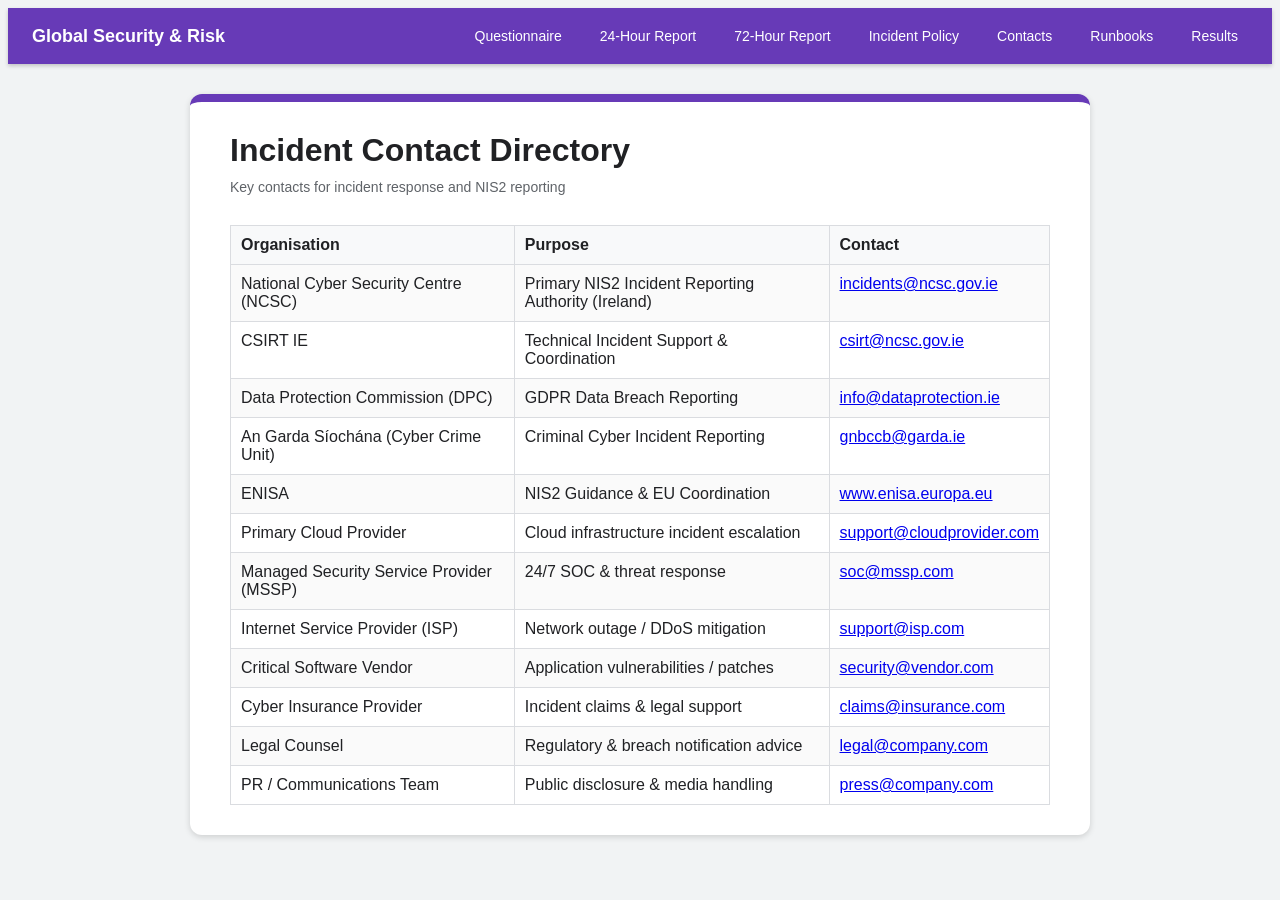
<file: contacts.html>
<!DOCTYPE html>
<html lang="en">
<head>
<meta charset="UTF-8">
<meta name="viewport" content="width=device-width, initial-scale=1.0">
<title>Incident Contacts</title>

<link rel="stylesheet" href="style.css">
</head>

<body>

<!-- Navigation Bar -->
<div class="navbar">

  <div class="nav-left">
    <span class="nav-title">Global Security & Risk</span>
  </div>

  <div class="nav-right">
    <a href="index.html" class="nav-link">Questionnaire</a>
    <a href="24hr.html" class="nav-link">24-Hour Report</a>
    <a href="72hr.html" class="nav-link">72-Hour Report</a>
    <a href="policy.html" class="nav-link">Incident Policy</a>
    <a href="contacts.html" class="nav-link">Contacts</a>

    <div class="dropdown">
      <button class="nav-link dropdown-btn">Runbooks</button>

      <div class="dropdown-content">
        <a href="data-breach-runbook.html">Data Breach Runbook</a>
        <a href="ransomware-runbook.html">Ransomware Runbook</a>
        <a href="phishing-runbook.html">Phishing Runbook</a>
        <a href="ddos-runbook.html">DDoS Runbook</a>
      </div>
            </div>

      <a href="results.html" class="nav-link">Results</a>
    </div>
    </div>
  </div>
</div>

<div class="policy-container">
  <div class="policy-card">

    <div class="policy-title">
      Incident Contact Directory
    </div>

    <div class="policy-subtitle">
      Key contacts for incident response and NIS2 reporting
    </div>

   <table>
  <tr>
    <th>Organisation</th>
    <th>Purpose</th>
    <th>Contact</th>
  </tr>

  <tr>
    <td>National Cyber Security Centre (NCSC)</td>
    <td>Primary NIS2 Incident Reporting Authority (Ireland)</td>
    <td>
      <a href="mailto:incidents@ncsc.gov.ie?subject=NIS2 Incident Report">
        incidents@ncsc.gov.ie
      </a>
    </td>
  </tr>

  <tr>
    <td>CSIRT IE</td>
    <td>Technical Incident Support & Coordination</td>
    <td>
      <a href="mailto:csirt@ncsc.gov.ie?subject=Incident Assistance Request">
        csirt@ncsc.gov.ie
      </a>
    </td>
  </tr>

  <tr>
    <td>Data Protection Commission (DPC)</td>
    <td>GDPR Data Breach Reporting</td>
    <td>
      <a href="mailto:info@dataprotection.ie?subject=Data Breach Notification">
        info@dataprotection.ie
      </a>
    </td>
  </tr>

  <tr>
    <td>An Garda Síochána (Cyber Crime Unit)</td>
    <td>Criminal Cyber Incident Reporting</td>
    <td>
      <a href="mailto:gnbccb@garda.ie?subject=Cyber Incident Report">
        gnbccb@garda.ie
      </a>
    </td>
  </tr>

  <tr>
    <td>ENISA</td>
    <td>NIS2 Guidance & EU Coordination</td>
    <td>
      <a href="https://www.enisa.europa.eu" target="_blank">
        www.enisa.europa.eu
      </a>
    </td>
  </tr>

  <!-- External Contacts -->

  <tr>
    <td>Primary Cloud Provider</td>
    <td>Cloud infrastructure incident escalation</td>
    <td>
      <a href="mailto:support@cloudprovider.com?subject=Urgent Security Incident">
        support@cloudprovider.com
      </a>
    </td>
  </tr>

  <tr>
    <td>Managed Security Service Provider (MSSP)</td>
    <td>24/7 SOC & threat response</td>
    <td>
      <a href="mailto:soc@mssp.com?subject=Security Incident Alert">
        soc@mssp.com
      </a>
    </td>
  </tr>

  <tr>
    <td>Internet Service Provider (ISP)</td>
    <td>Network outage / DDoS mitigation</td>
    <td>
      <a href="mailto:support@isp.com?subject=Network Incident">
        support@isp.com
      </a>
    </td>
  </tr>

  <tr>
    <td>Critical Software Vendor</td>
    <td>Application vulnerabilities / patches</td>
    <td>
      <a href="mailto:security@vendor.com?subject=Vulnerability Report">
        security@vendor.com
      </a>
    </td>
  </tr>

  <tr>
    <td>Cyber Insurance Provider</td>
    <td>Incident claims & legal support</td>
    <td>
      <a href="mailto:claims@insurance.com?subject=Cyber Incident Claim">
        claims@insurance.com
      </a>
    </td>
  </tr>

  <tr>
    <td>Legal Counsel</td>
    <td>Regulatory & breach notification advice</td>
    <td>
      <a href="mailto:legal@company.com?subject=Urgent Incident Legal Support">
        legal@company.com
      </a>
    </td>
  </tr>

  <tr>
    <td>PR / Communications Team</td>
    <td>Public disclosure & media handling</td>
    <td>
      <a href="mailto:press@company.com?subject=Incident Communication Support">
        press@company.com
      </a>
    </td>
  </tr>

</table>

  </div>
</div>

<script src="script.js"></script>

</body>
</html>
</file>
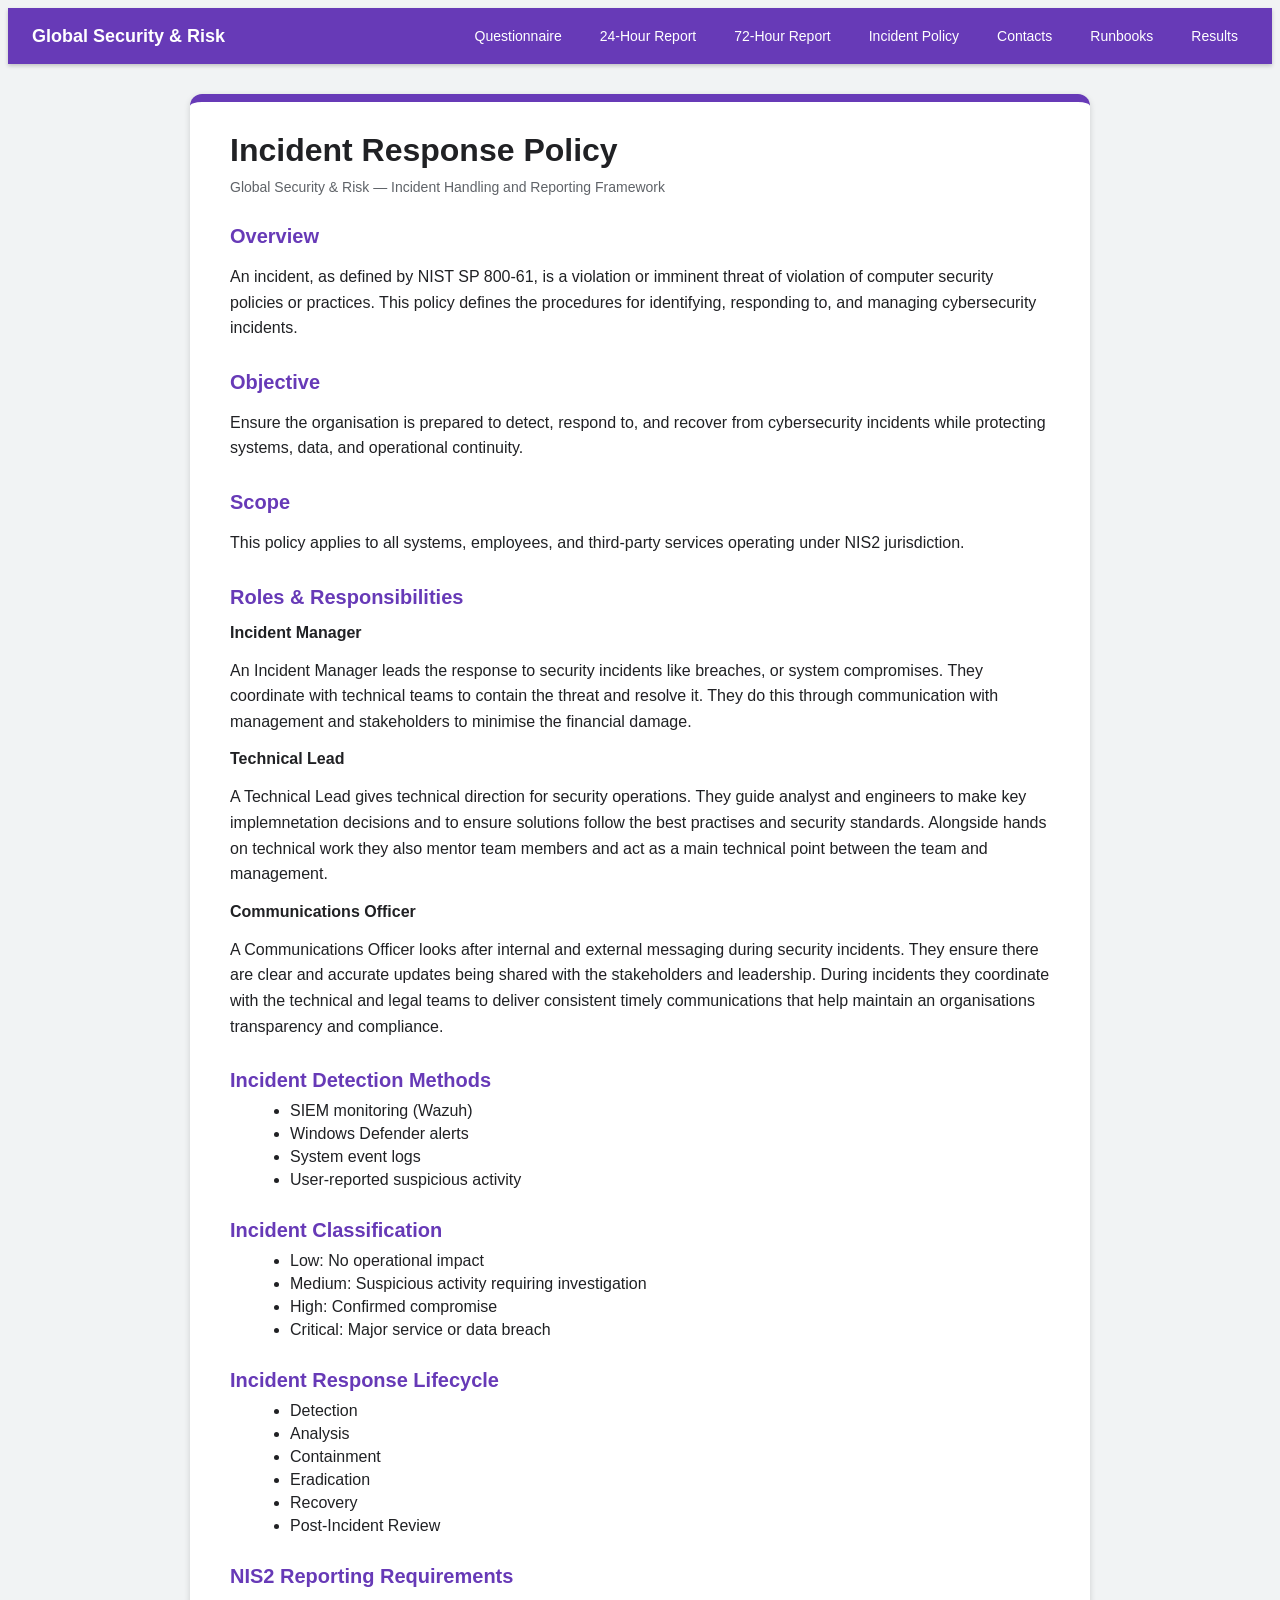
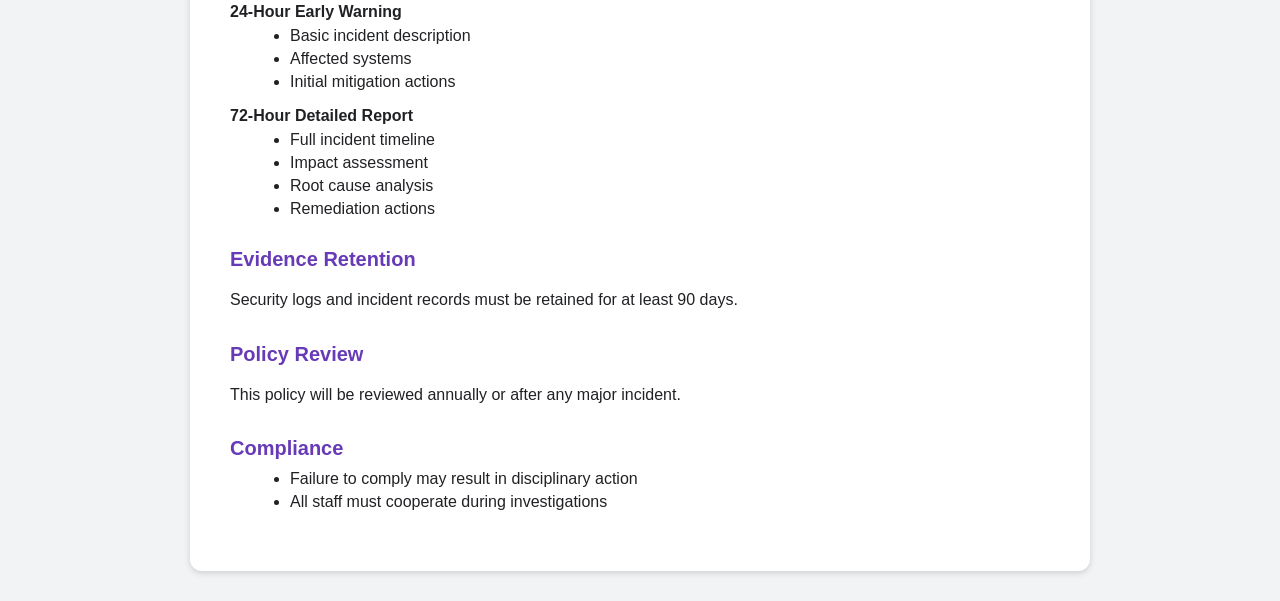
<file: policy.html>
<!DOCTYPE html>
<html lang="en">
<head>
<meta charset="UTF-8">
<meta name="viewport" content="width=device-width, initial-scale=1.0">
<title>Incident Response Policy</title>

<link rel="stylesheet" href="style.css">


</head>

<body>


<!-- Navigation Bar -->
<div class="navbar">

  <div class="nav-left">
    <span class="nav-title">Global Security & Risk</span>
  </div>

  <div class="nav-right">
    <a href="index.html" class="nav-link">Questionnaire</a>
    <a href="24hr.html" class="nav-link">24-Hour Report</a>
    <a href="72hr.html" class="nav-link">72-Hour Report</a>
    <a href="policy.html" class="nav-link">Incident Policy</a>
    <a href="contacts.html" class="nav-link">Contacts</a>

    <div class="dropdown">
      <button class="nav-link dropdown-btn">Runbooks</button>

      <div class="dropdown-content">
        <a href="data-breach-runbook.html">Data Breach Runbook</a>
        <a href="ransomware-runbook.html">Ransomware Runbook</a>
        <a href="phishing-runbook.html">Phishing Runbook</a>
        <a href="ddos-runbook.html">DDoS Runbook</a>
      </div>
            </div>

      <a href="results.html" class="nav-link">Results</a>
    </div>
    </div>
  </div>
</div>



<div class="policy-container">

<div class="policy-card">

<div class="policy-title">
Incident Response Policy
</div>

<div class="policy-subtitle">
Global Security & Risk — Incident Handling and Reporting Framework
</div>


<div class="policy-section">

<h2>Overview</h2>

<p>
An incident, as defined by NIST SP 800-61, is a violation or imminent threat of violation of computer security policies or practices. This policy defines the procedures for identifying, responding to, and managing cybersecurity incidents.
</p>
</div>

<div class="policy-section">

<h2>Objective</h2>

<p>
Ensure the organisation is prepared to detect, respond to, and recover from cybersecurity incidents while protecting systems, data, and operational continuity.
</p>
</div>

<div class="policy-section">

<h2>Scope</h2>

<p>
This policy applies to all systems, employees, and third-party services operating under NIS2 jurisdiction.
</p>
</div>

<div class="policy-section">
<h2>Roles & Responsibilities</h2>

<h3>Incident Manager</h3>
<p>
  An Incident Manager leads the response to security incidents like breaches,
  or system compromises. They coordinate with technical teams to contain the 
  threat and resolve it. They do this through communication with management and
  stakeholders to minimise the financial damage.
</p>


<h3>Technical Lead</h3>
<p>
  A Technical Lead gives technical direction for security operations. They guide
  analyst and engineers to make key implemnetation decisions and to ensure 
  solutions follow the best practises and security standards. Alongside hands on 
  technical work they also mentor team members and act as a main technical point
  between the team and management.
</p>

<h3>Communications Officer</h3>
<p>
  A Communications Officer looks after internal and external messaging during 
  security incidents. They ensure there are clear and accurate updates being
  shared with the stakeholders and leadership. During incidents they 
  coordinate with the technical and legal teams to deliver consistent timely
  communications that help maintain an organisations transparency and 
  compliance.
</p>
</div>

<div class="policy-section">

<h2>Incident Detection Methods</h2>

<ul>
<li>SIEM monitoring (Wazuh)</li>
<li>Windows Defender alerts</li>
<li>System event logs</li>
<li>User-reported suspicious activity</li>
</ul>

</div>
<div class="policy-section">
<h2>Incident Classification</h2>
<ul>
<li>Low: No operational impact</li>
<li>Medium: Suspicious activity requiring investigation</li>
<li>High: Confirmed compromise</li>
<li>Critical: Major service or data breach</li>
</ul>

</div>

<div class="policy-section">
<h2>Incident Response Lifecycle</h2>
<ul>
<li>Detection</li>
<li>Analysis</li> 
<li>Containment</li>
<li>Eradication</li>
<li>Recovery</li>
<li>Post-Incident Review</li>          
</ul>

</div>

<div class="policy-section">
<h2>NIS2 Reporting Requirements</h2>
<h3>24-Hour Early Warning</h3>
<ul>
<li>Basic incident description</li>
<li>Affected systems</li>
<li>Initial mitigation actions</li>
</ul>

<h3>72-Hour Detailed Report</h3>
<ul>
<li>Full incident timeline</li>
<li>Impact assessment</li>
<li>Root cause analysis</li>
<li>Remediation actions</li>
</ul>
</div>

<div class="policy-section">
<h2>Evidence Retention</h2>
<p>
Security logs and incident records must be retained for at least 90 days.
</p>
</div>

<div class="policy-section">
<h2>Policy Review</h2>
<p>
This policy will be reviewed annually or after any major incident.
</p>
</div>

<div class="policy-section">
<h2>Compliance</h2>
<ul>
<li>Failure to comply may result in disciplinary action</li>
<li>All staff must cooperate during investigations</li>
</ul>
</div>

</div>
</div>

</body>
</html>
</file>
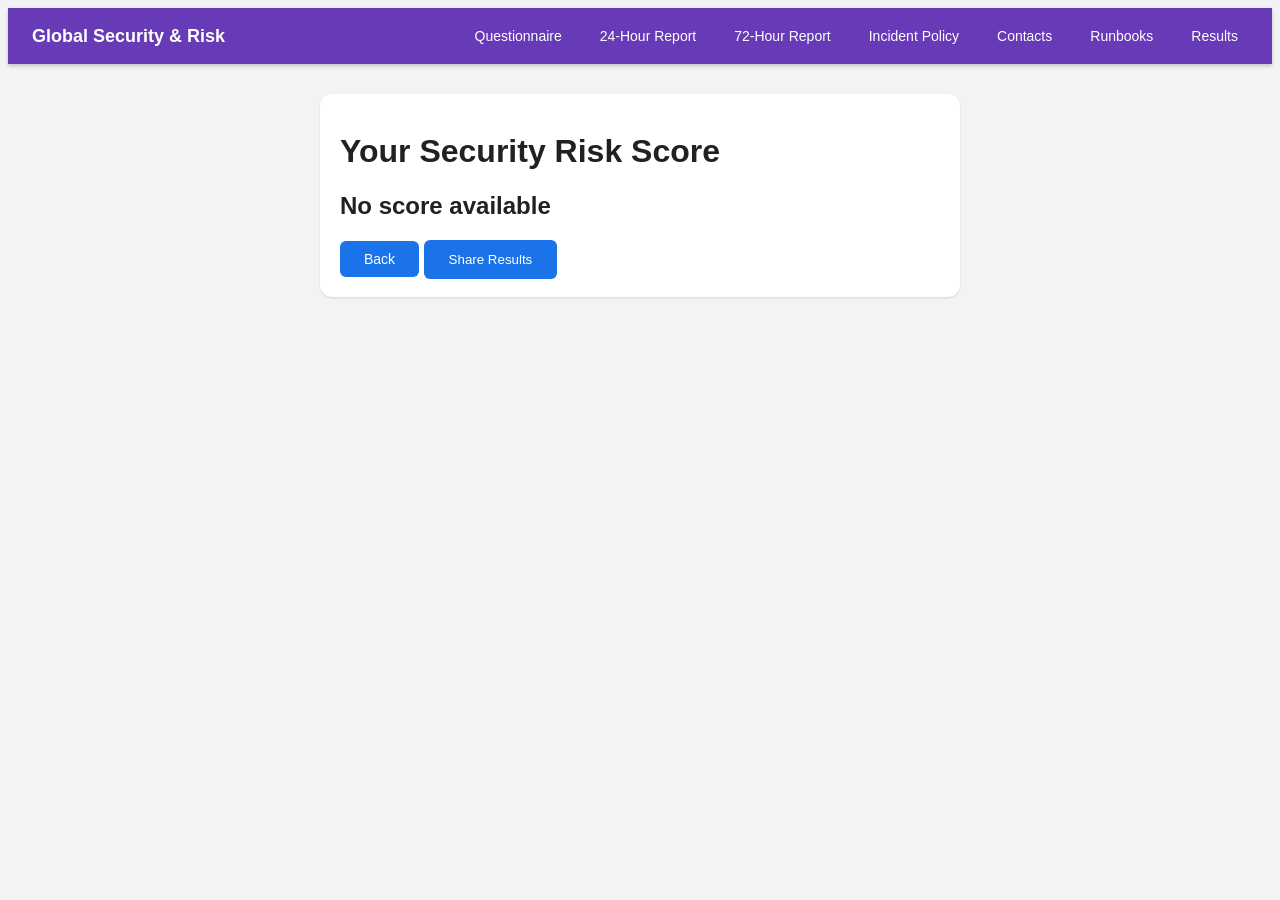
<file: results.html>
<!DOCTYPE html>
<html lang="en">
<head>
<meta charset="UTF-8">
<title>Security Risk Result</title>
<link rel="stylesheet" href="style.css">
</head>
<body>

<!-- Navigation Bar -->
<div class="navbar">

  <div class="nav-left">
    <span class="nav-title">Global Security & Risk</span>
  </div>

  <div class="nav-right">
    <a href="index.html" class="nav-link">Questionnaire</a>
    <a href="24hr.html" class="nav-link">24-Hour Report</a>
    <a href="72hr.html" class="nav-link">72-Hour Report</a>
    <a href="policy.html" class="nav-link">Incident Policy</a>
    <a href="contacts.html" class="nav-link">Contacts</a>

    <div class="dropdown">
      <button class="nav-link dropdown-btn">Runbooks</button>

      <div class="dropdown-content">
        <a href="data-breach-runbook.html">Data Breach Runbook</a>
        <a href="ransomware-runbook.html">Ransomware Runbook</a>
        <a href="phishing-runbook.html">Phishing Runbook</a>
        <a href="ddos-runbook.html">DDoS Runbook</a>
      </div>
            </div>

      <a href="results.html" class="nav-link">Results</a>
    </div>
    </div>
  </div>
</div>


<div class="container">
  <div class="question-card">

    <h1>Your Security Risk Score</h1>
    <h2 id="score"></h2>
    <h3 id="risk"></h3>

    <!-- Go back button -->
    <button id="Download" type="button" class="btn-secondary" onclick="goBack()">Back</button>
    
    <button id="shareResults" class="btn-main">
      Share Results
    </button>

  </div>
</div>
<!-- Linking JavaScript file -->
<script src="script.js"></script>

</body>
</html>
</file>
<file: style.css>
/* --------------------------------------
Navigation Bar 
-----------------------------------------*/
.navbar {

  position: sticky;
  top: 0;

  display: flex;
  justify-content: space-between;
  align-items: center;

  background: #673ab7;
  color: white;

  padding: 14px 24px;

  box-shadow: 0 2px 4px rgba(0,0,0,.2);

  z-index: 1000;

}

.nav-title {
  font-size: 18px;
  font-weight: 600;
}

.nav-right {
  display: flex;
  gap: 18px;
}

.nav-link {
  color: white;
  text-decoration: none;
  font-size: 14px;

  padding: 6px 10px;
  border-radius: 6px;

  transition: 0.2s;
}

.nav-link:hover {
  background: rgba(255,255,255,0.2);
}

.checkbox-option {
  display: flex;
  align-items: flex-start;
  gap: 10px;
  margin: 10px 0;
  font-size: 16px;
  cursor: pointer;
  line-height: 1.4;
}

.checkbox-option input {
  flex-shrink: 0;
  margin-top: 4px;
  transform: scale(1.2);
}


/* ---------------------------------
Global Styling (All Pages)
------------------------------------ */
body{
  font-family: Arial, sans-serif;
  background:#f1f3f4;
  padding:0;
  color:#202124;
}

/* -----------------------------------
Questionnaire Styling
-------------------------------------- */
.container{
  max-width:640px;
  margin:30px auto 0 auto;
}

/* Heading  */
.form-header{
  background: #fff;
  border-radius: 12px;
  padding: 24px 28px;
  box-shadow: 0 1px 3px rgba(0,0,0,.15);
  border-top: 8px solid #673ab7; /* Google Forms purple */
  margin-bottom: 16px;
}

.form-header h1{
  font-size: 28px;
  font-weight: 600;
  margin: 0 0 8px 0;
}


/* Subtitle */
.form-header p{
  margin: 0;
  font-size: 14px;
  color: #5f6368;
}

/* Each question card */
.question-card{
  background:#fff;
  border-radius:12px;
  padding:18px 20px;
  box-shadow:0 1px 2px rgba(0,0,0,.12);
  margin-bottom:14px;
}

/* Question text */
.question{
  font-size:16px;
  font-weight:600;
  margin:0 0 12px 0;
}

/*Required" text */
.required{
  color:#d93025;
  font-weight:600;
  margin-left:6px;
  font-size:14px;
}

/* Options layout */
.options{
  display:flex;
  flex-direction:column;
  gap:10px;
}

/* Radio option row */
.option{
  display:flex;
  align-items:center;
  gap:10px;
  padding:10px 12px;
  border:1px solid #dadce0;
  border-radius:10px;
  cursor:pointer;
  transition:0.15s;
}


.option:hover{
  background:#f8f9fa;
}

/* Radio size */
.option input[type="radio"]{
  transform:scale(1.15);
  cursor:pointer;
}

/* Submit section */
.form-actions{
  display: flex;
  justify-content: flex-start;
  gap: 12px;
  margin-top: 20px;
}

/* ---------------------------------
Submit button 
------------------------------------*/
.btn-primary{
  background-color: #1a73e8;
  color: white;
  
  border:none;
  border-radius: 6px;
  
  padding: 10px 24px;

  font-size: 14px;
  font-weight: 500;

  cursor: pointer;

  transition: 0.2s;
}

.btn-primary:hover{
  background-color: #1669c1;
}

/* Disabling submit button until form is completed */
.btn-primary:disabled {
  background-color: #9aa0a6;
  cursor: not-allowed;
}

/* ------------------------------------
Download Report Button 
---------------------------------------*/
.btn-secondary{
    background-color: #1a73e8;
    color: white;
    
    border:none;
    border-radius: 6px;

    padding: 10px 24px;

    font-size: 14px;
    font-weight: 500;

    cursor: pointer;

    transition: 0.2s;
}

/* -----------------------------------------------------------------
Incident Response Policy Document
--------------------------------------------------------------------*/

.policy-container {
  max-width: 900px;
  margin: 30px auto;
}

.policy-card {
  background: white;
  border-radius: 12px;
  padding: 30px 40px;

  box-shadow: 0 2px 6px rgba(0,0,0,.15);

  border-top: 8px solid #673ab7;
}

.policy-title {
  font-size: 32px;
  font-weight: 600;
  margin-bottom: 10px;
}

.policy-subtitle {
  font-size: 14px;
  color: #5f6368;
  margin-bottom: 30px;
}

.policy-section {
  margin-bottom: 30px;
}

.policy-section h2 {
  font-size: 20px;
  color: #673ab7;
  margin-bottom: 10px;
}

.policy-section h3 {
  font-size: 16px;
  margin-top: 15px;
  margin-bottom: 6px;
}

.policy-section p {
  line-height: 1.6;
  color: #202124;
}

.policy-section ul {
  margin-left: 20px;
  margin-top: 5px;
}

.policy-section li {
  margin-bottom: 5px;
}


/* -----------------------------------------------------------------
24-Hour Incident Report
72-Hour Incident Report
--------------------------------------------------------------------*/

.report-container{
  max-width:800px;
  margin:30px auto;
}

.report-card{
  background:white;
  border-radius:12px;
  padding:30px;
  box-shadow:0 2px 6px rgba(0,0,0,.15);
  border-top:8px solid #673ab7;
}

.report-title{
  font-size:28px;
  font-weight:600;
}

.report-subtitle{
  color:#5f6368;
  margin-bottom:25px;
}

.report-section{
  margin-bottom:25px;
}

.report-input,
.report-textarea,
.report-select{
  width:100%;
  padding:10px;
  border-radius:6px;
  border:1px solid #dadce0;
  margin-bottom:15px;
}

.report-textarea{
  min-height:120px;
}

.report-checkbox-group label{
  display:block;
  margin-bottom:5px;
}

.btn-main{
  background:#1a73e8;
  color:white;
  border:none;
  padding:12px 25px;
  border-radius:6px;
  cursor:pointer;
}

/* -----------------------------
Runbook Dropdown Menu
------------------------------ */

/* Runbook Dropdown */

.dropdown {
  position: relative;
  display: inline-block;
}

.dropdown-btn {
  background: none;
  border: none;
  cursor: pointer;
  font-family: inherit;
  color: white;
}

/* Dropdown menu */
.dropdown-content {
  display: none;
  position: absolute;
  top: 100%;           /* attaches directly to button */
  left: 0;
  background: white;
  min-width: 200px;
  border-radius: 6px;
  box-shadow: 0 4px 10px rgba(0,0,0,0.15);
  overflow: hidden;
  z-index: 1000;
}

/* Show dropdown when hovering anywhere in dropdown container */
.dropdown:hover .dropdown-content {
  display: block;
}

.dropdown-content a {
  display: block;
  padding: 10px 14px;
  color: #202124;
  text-decoration: none;
  font-size: 14px;
}

.dropdown-content a:hover {
  background: #f1f3f4;
}

/* ---------------------------------
Runbook Tables
------------------------------------*/

table{
  width:100%;
  border-collapse:collapse;
  margin-top:10px;
}

th, td{
  border:1px solid #dadce0;
  padding:10px;
  text-align:left;
  vertical-align:top;
}

th{
  background:#f8f9fa;
  font-weight:600;
}

tr:nth-child(even){
  background:#fafafa;
}
</file>
